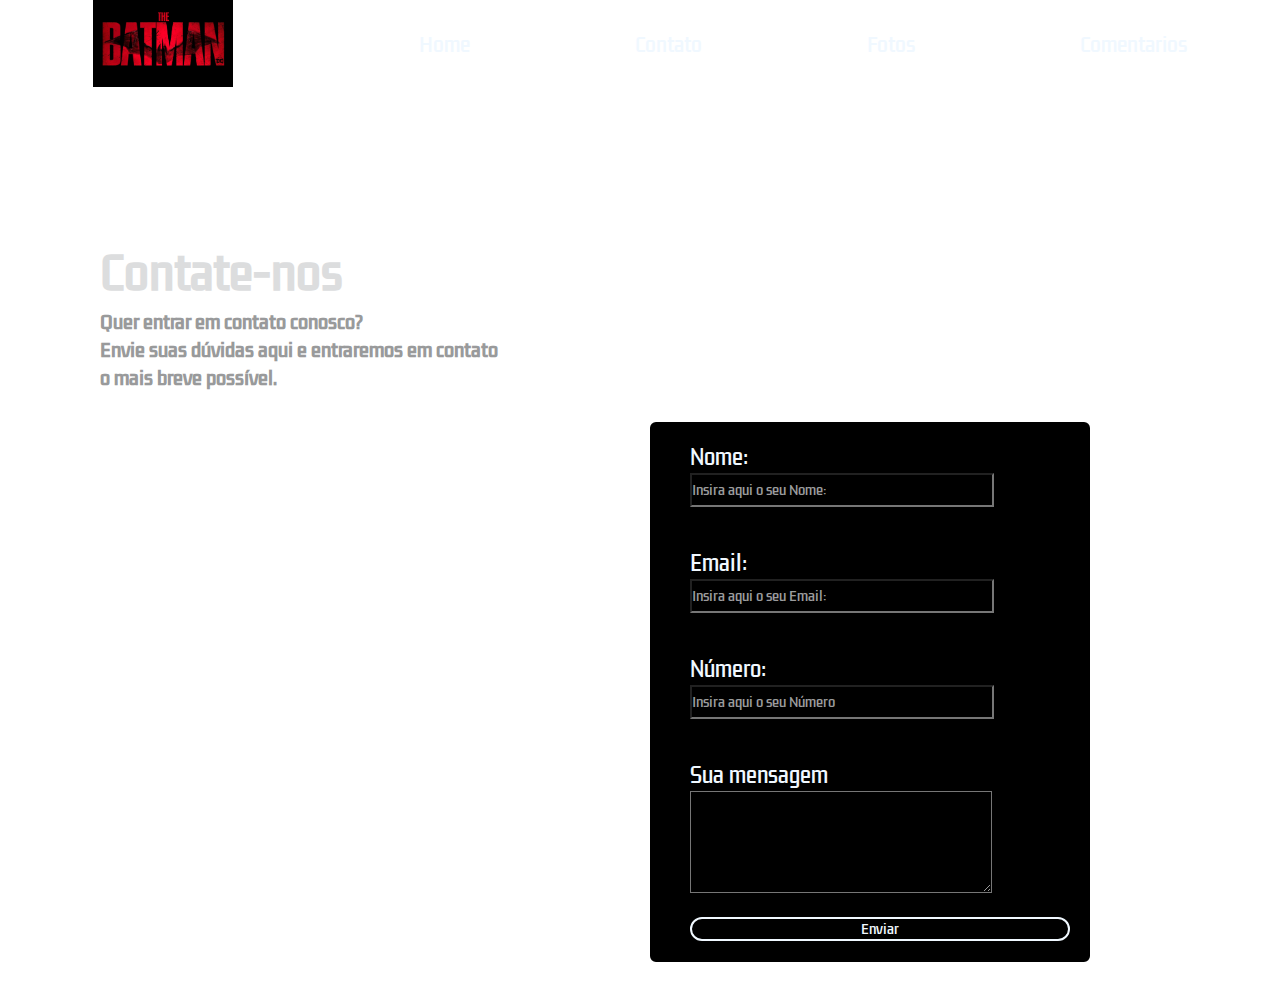
<file: pages/contato.html>
<!DOCTYPE html>
<html lang="en">
<head>
    <meta charset="UTF-8">
    <meta http-equiv="X-UA-Compatible" content="IE=edge">
    <meta name="viewport" content="width=device-width, initial-scale=1.0">
    <title>Contato</title>
    <link rel="stylesheet" href="../css/style2.css">
    <link rel="icon" href="../Assets/images/download.jpg" type="image/jpg">

</head>
<body style="background-image: ;"> 
    <header>
        <a href="../index.html"><img src="../Assets/images/batmanlogo.webp" id="logo" "></a>
            <nav>
                <ul>
                        <a href="../index.html">
                            <li>Home</li>
                        </a>
                    
                        <a href="../pages/contato.html">
                            <li>Contato</li>
                        </a>
                        
                        <a href="../pages/foto.html">
                            <li>Fotos</li>
                        </a>
                        
                        <a href="../pages/comentario.html"> 
                            <li>Comentarios</li>
                        </a>
                
                </ul>
            </nav>
    </header>

    <div id="mensagem">
    <h1>Contate-nos</h1>
    <h5>Quer entrar em contato conosco? <br>Envie suas dúvidas aqui e entraremos em contato <br>o mais breve possível.</h5>
    </div>
    <main>
        <div id="caixa">
            <div id="formulario">
              <form>
                <label for="name">Nome:</label>
                <input type="text" name="Nome" required placeholder="Insira aqui o seu Nome:">
                <br>
                <label for="email">Email:</label>
                <input type="email" name="Email" required placeholder="Insira aqui o seu Email:">
                <br>
                <label for="number">Número:</label>
                <input type="tel" id="ddd" name="Numero" maxlength="10" placeholder="Insira aqui o seu Número">
                <br>
                <label for="textarea">Sua mensagem</label>
                <textarea name="mensagem" cols="30" rows="10"></textarea>
                <button type="submit" >Enviar</button>
              </form>
            </div>
          </div>
    </main>
</body>
</html>
</file>
<file: css/style2.css>
@import url('https://fonts.googleapis.com/css2?family=Kdam+Thmor+Pro&display=swap');
* {
    margin: 0px;
    padding: 0px;
    list-style: none;
    text-decoration: none;
    font-family: 'Kdam Thmor Pro', sans-serif;

}
body {
    background-image: url('https://i0.wp.com/portalrefil.com.br/wp-content/uploads/2022/01/the_batman-009.jpeg?w=1200&ssl=1');
    background-size: cover;
    background-repeat: no-repeat;
    width: 100%;
    height: 500px;
    position: relative;

}

header {
    height: 90px;
    display: flex;
    justify-content: space-around;
    align-items: center;
}

nav {
    width: 60%;
}

ul {
    display: flex;
    width: 100%;
    justify-content: space-between
}

li {
    list-style: none;
    color: aliceblue;
    cursor: pointer;
    font-size: 19px;
    transition: .5s;
    font-family: 'Kdam Thmor Pro', sans-serif;
}

li:hover {
    color: #d21617;
}

#logo {
    width: 140px;
    height: auto;
}







main{
    color: aliceblue;
}

#caixa {
    width: 800px; 
    height: 600px;
    margin: 0 auto;
    margin-right: 10px;
    display: flex;
    justify-content: center;
    align-items: center;
}

#formulario {
    
    background-color: black;
    border-radius: 8px;
    font-size: 20px;
    border: 2px solid white;
    padding: 20px;
    width: 400px; 
    height: 500px;
}

form {
    margin-left: 20px;

}

input {
  background-color: black;
  color: aliceblue;
  display: block;
  margin-bottom: 10px;
  width: 300px;
  height: 30px;
}

textarea {
    background-color: black;
    color: aliceblue;
    width: 300px;
    height: 100px;
    margin-bottom: 10px;
}

input::placeholder {
  color: rgb(155, 156, 157);
}

button {
 background-color: black;
  border: solid 2px;
  border-radius: 15px;
  margin: 0 auto;
  width: 100%;
  color: aliceblue;
  transition: 0.5s;
}

button:hover {
  color: rgb(231, 95, 95);
}

#mensagem {
    font-size: 22px;
    float: left;
    margin-top: 150px;
    margin-left: 100px;
    color: rgb(153, 154, 155);
}
h1 {
    color: rgb(220, 221, 222);
}
</file>
